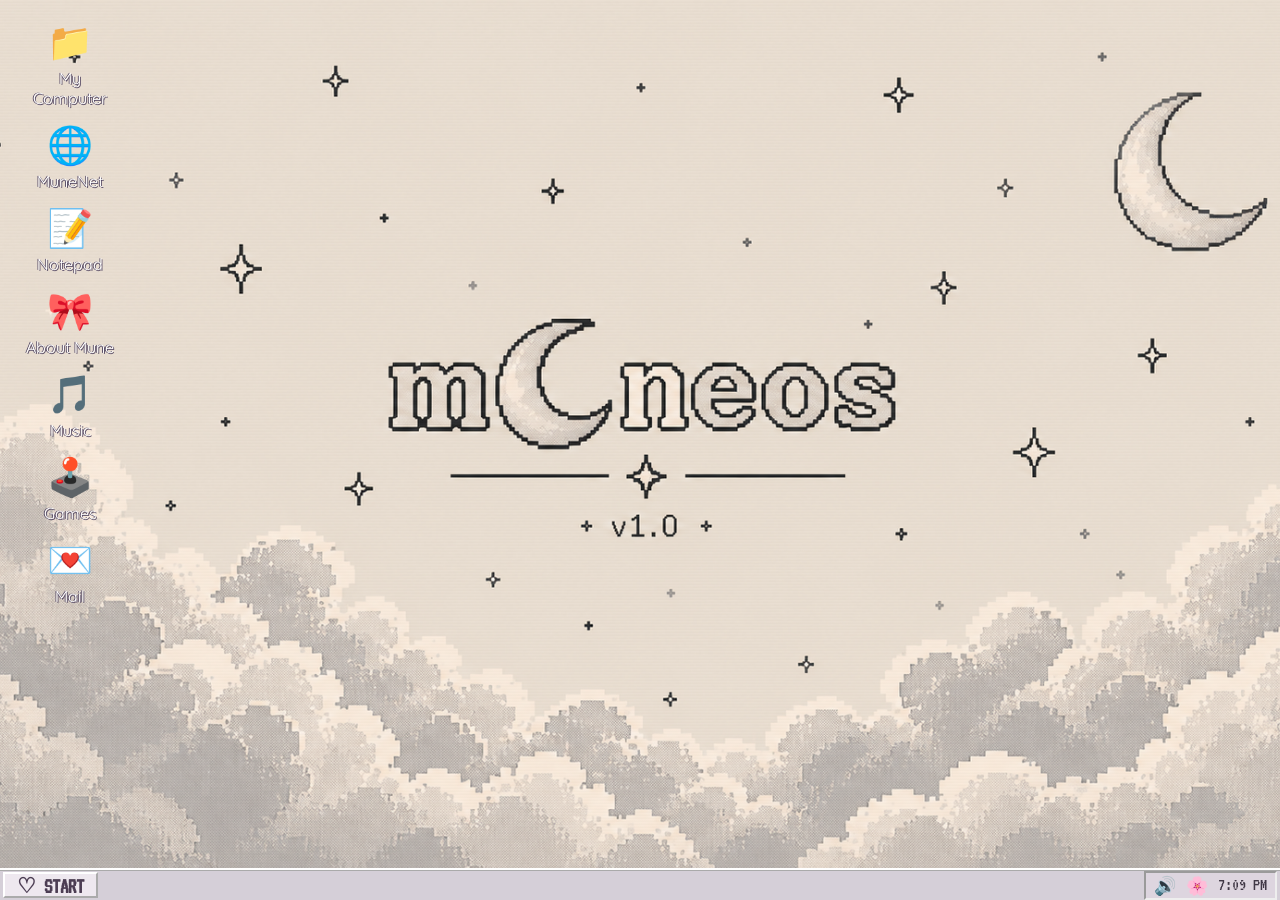
<file: index.html>
<!DOCTYPE html>
<html lang="en">
<head>
<meta charset="UTF-8">
<meta name="viewport" content="width=device-width,initial-scale=1.0">
<title>MUNE OS</title>
<link rel="stylesheet" href="css/main.css">
<link rel="stylesheet" href="css/os.css">
<link rel="stylesheet" href="css/browser.css">
<link rel="stylesheet" href="css/apps.css">
<link rel="stylesheet" href="css/explorer.css">
</head>
<body>
<main class="desktop">
<div class="wallpaper"></div>

<section class="desktop-icons">
<button class="desktop-icon" data-window="computer"><span class="icon-art">📁</span><span>My Computer</span></button>
<button class="desktop-icon" data-window="browser"><span class="icon-art">🌐</span><span>MuneNet</span></button>
<button class="desktop-icon" data-window="notepad"><span class="icon-art">📝</span><span>Notepad</span></button>
<button class="desktop-icon" data-window="about"><span class="icon-art">🎀</span><span>About Mune</span></button>
<button class="desktop-icon" data-window="music"><span class="icon-art">🎵</span><span>Music</span></button>
<button class="desktop-icon" data-window="games"><span class="icon-art">🕹️</span><span>Games</span></button>
<button class="desktop-icon" data-window="mail"><span class="icon-art">💌</span><span>Mail</span></button>
</section>


<!-- MY COMPUTER -->
<section class="app-window explorer-window hidden" id="window-computer" data-title="My Computer">
<header class="titlebar">
<span>🖥️ My Computer</span>
<div class="window-controls">
<button class="minimize" type="button">_</button>
<button class="close" type="button">×</button>
</div>
</header>

<div class="explorer">
<div class="explorer-toolbar">
<button id="explorerBack" type="button">←</button>
<button id="explorerForward" type="button">→</button>
<button id="explorerUp" type="button">↑</button>
<div class="explorer-address" id="explorerAddress">C:\Users\Mune\</div>
</div>

<div class="explorer-content">
<aside class="explorer-sidebar">
<div class="sidebar-title">Places</div>
<button class="explorer-place active" data-folder="computer" type="button">🖥️ My Computer</button>
<button class="explorer-place" data-folder="Documents" type="button">📁 Documents</button>
<button class="explorer-place" data-folder="Pictures" type="button">🖼️ Pictures</button>
<button class="explorer-place" data-folder="Music" type="button">🎵 Music</button>
<button class="explorer-place" data-folder="Games" type="button">🕹️ Games</button>

<div class="sidebar-title system-title">System</div>
<div class="system-info">♡ MUNE OS</div>
<div class="system-info online">● Online</div>
</aside>

<section class="explorer-main">
<div class="explorer-heading">
<div>
<h2 id="explorerTitle">My Computer</h2>
<p id="explorerSubtitle">Choose a place to explore.</p>
</div>
<span id="explorerItemCount">6 items</span>
</div>

<div class="explorer-grid" id="explorerGrid">
<button class="explorer-item" data-explorer-window="about" type="button">
<div class="explorer-icon">🎀</div>
<strong>About Me</strong>
<small>personal</small>
</button>

<button class="explorer-item" data-explorer-folder="Documents" type="button">
<div class="explorer-icon">📁</div>
<strong>Documents</strong>
<small>your files</small>
</button>

<button class="explorer-item" data-explorer-window="browser" type="button">
<div class="explorer-icon">🌐</div>
<strong>Internet</strong>
<small>MuneNet</small>
</button>

<button class="explorer-item" data-explorer-window="games" type="button">
<div class="explorer-icon">🕹️</div>
<strong>Games</strong>
<small>javascript</small>
</button>

<button class="explorer-item" data-explorer-window="music" type="button">
<div class="explorer-icon">🎵</div>
<strong>Music</strong>
<small>playlist</small>
</button>

<button class="explorer-item" data-explorer-window="mail" type="button">
<div class="explorer-icon">💌</div>
<strong>Mail</strong>
<small>contact</small>
</button>
</div>
</section>
</div>
</div>
</section>

<!-- DOCUMENTS -->
<section class="app-window explorer-window documents-window hidden" id="window-documents" data-title="Documents">
<header class="titlebar">
<span>📁 Documents</span>
<div class="window-controls">
<button class="minimize" type="button">_</button>
<button class="close" type="button">×</button>
</div>
</header>

<div class="explorer">
<div class="explorer-toolbar">
<button id="documentsBack" type="button">←</button>
<button id="documentsUp" type="button">↑</button>
<div class="explorer-address">C:\Users\Mune\Documents\</div>
</div>

<div class="explorer-content">
<aside class="explorer-sidebar">
<div class="sidebar-title">Places</div>
<button class="explorer-place" id="documentsComputer" type="button">🖥️ My Computer</button>
<button class="explorer-place active" type="button">📁 Documents</button>
</aside>

<section class="explorer-main">
<div class="explorer-heading">
<div>
<h2>Documents</h2>
<p>Your saved MunePad files.</p>
</div>
<span id="documentsCount">0 items</span>
</div>

<div class="explorer-grid" id="documentsFileGrid"></div>
</section>
</div>
</div>
</section>

<!-- BROWSER -->
<section class="app-window browser-window hidden" id="window-browser" data-title="MuneNet">
<header class="titlebar">
<span>🌐 MuneNet Explorer</span>
<div class="window-controls">
<button class="minimize" type="button">_</button>
<button class="close" type="button">×</button>
</div>
</header>

<div class="browser-toolbar">
<button id="backButton" class="browser-control" type="button">◀</button>
<button id="forwardButton" class="browser-control" type="button">▶</button>
<button id="refreshButton" class="browser-control" type="button">↻</button>

<div class="browser-address">
<span>Address:</span>
<input id="addressInput" value="http://munenet.local/" autocomplete="off">
</div>

<button id="goButton" class="go-button" type="button">Go</button>
</div>

<div class="browser-search-bar">
<span>🔎</span>
<input id="searchInput" type="search" placeholder="Search MuneNet..." autocomplete="off">
<button id="searchButton" type="button">Search</button>
</div>

<div class="browser-content" id="browserContent"></div>
</section>

<!-- NOTEPAD -->
<section class="app-window hidden" id="window-notepad" data-title="MunePad">
<header class="titlebar">
<span id="notepadTitle">📝 MunePad — Untitled</span>
<div class="window-controls">
<button class="minimize" type="button">_</button>
<button class="close" type="button">×</button>
</div>
</header>

<div class="notepad-app">
<div class="notepad-menu">
<button id="newNoteButton" type="button">New</button>
<button id="saveNoteButton" type="button">Save</button>
<button id="downloadNoteButton" type="button">Download</button>
</div>

<textarea id="noteEditor" placeholder="Start typing your notes here..."></textarea>

<div class="notepad-status">
<span id="noteStatus">Ready ♡</span>
<span id="noteCount">0 characters</span>
</div>
</div>
</section>

<!-- ABOUT -->
<section class="app-window hidden" id="window-about" data-title="About Mune">
<header class="titlebar">
<span>🎀 About Mune.exe</span>
<div class="window-controls">
<button class="minimize" type="button">_</button>
<button class="close" type="button">×</button>
</div>
</header>

<div class="window-body about">
<div class="avatar">♡</div>
<div>
<h2>Hi! I'm Mune ♡</h2>
<p>Welcome to my retro little computer.</p>
<p>This space is going to become my personal blog, portfolio and digital scrapbook.</p>
<p class="pink">SYSTEM STATUS: online ✦</p>
</div>
</div>
</section>

<!-- MUSIC -->
<section class="app-window small hidden" id="window-music" data-title="Music">
<header class="titlebar">
<span>🎵 MunePlayer</span>
<div class="window-controls">
<button class="minimize" type="button">_</button>
<button class="close" type="button">×</button>
</div>
</header>

<div class="window-body music">
<div class="album">♪</div>
<h3>MY LITTLE PLAYLIST</h3>
<p>01 — your favourite song</p>
<p>02 — another favourite</p>
<p>03 — late night coding</p>
<div class="player-buttons">◀　▶　▶</div>
</div>
</section>

<!-- GAMES -->
<section class="app-window small hidden" id="window-games" data-title="Games">
<header class="titlebar">
<span>🕹️ Games</span>
<div class="window-controls">
<button class="minimize" type="button">_</button>
<button class="close" type="button">×</button>
</div>
</header>

<div class="window-body games">
<h2>GAME ROOM</h2>
<p>♡ tiny games coming soon ♡</p>
<button class="retro-button" type="button">START GAME</button>
</div>
</section>

<!-- MAIL -->
<section class="app-window small hidden" id="window-mail" data-title="Mail">
<header class="titlebar">
<span>💌 MuneMail</span>
<div class="window-controls">
<button class="minimize" type="button">_</button>
<button class="close" type="button">×</button>
</div>
</header>

<div class="window-body mail">
<h2>You've got mail! ♡</h2>
<p>Eventually visitors will be able to leave a message here.</p>
<textarea placeholder="Write a message..."></textarea>
<button class="retro-button" type="button">SEND</button>
</div>
</section>

<footer class="taskbar">
<button class="start-button" id="startButton" type="button">♡ START</button>
<div class="task-buttons" id="taskButtons"></div>
<div class="system-tray">
<span>🔊</span>
<span>🌸</span>
<span id="clock">12:00 PM</span>
</div>
</footer>

<div class="start-menu hidden" id="startMenu">
<div class="start-banner">MUNE<br><span>OS</span></div>
<div class="start-items">
<button data-window="computer" type="button">🖥️ My Computer</button>
<button data-window="browser" type="button">🌐 MuneNet</button>
<button data-window="notepad" type="button">📝 MunePad</button>
<button data-window="about" type="button">🎀 About Mune</button>
<button data-window="music" type="button">🎵 Music</button>
<button data-window="games" type="button">🕹️ Games</button>
</div>
<div class="shutdown" id="shutdownButton">♡ Shut Down</div>
</div>

<div class="shutdown-screen hidden" id="shutdownScreen">
<div class="shutdown-box">
<div class="shutdown-logo">MUNE<span>OS</span></div>
<div class="shutdown-message" id="shutdownMessage">Shutting down...</div>
<div class="shutdown-progress">
<div class="shutdown-progress-bar" id="shutdownProgressBar"></div>
</div>
<div class="shutdown-small">Please wait...</div>
</div>
</div>

</main>

<script src="content/pages.js"></script>
<script src="js/search.js"></script>
<script src="js/browser.js"></script>
<script src="js/filesystem.js"></script>
<script src="js/notepad.js"></script>
<script src="js/explorer.js"></script>
<script src="js/os.js"></script>
<script src="js/main.js"></script>
</body>
</html>
</file>
<file: css/main.css>
@import url("https://fonts.googleapis.com/css2?family=VT323&family=Quicksand:wght@400;600;700&display=swap");

:root{--pink:#e9a8c0;--purple:#75619b;--cream:#fff7ec;--dark:#403846;--gray:#eee9e5}
*{box-sizing:border-box}
html,body{margin:0;width:100%;height:100%;overflow:hidden}
body{font-family:Quicksand,Arial,sans-serif;color:var(--dark)}
button,input,textarea{font:inherit}

.desktop{position:relative;width:100vw;height:100vh;overflow:hidden;background:#d8b6ca}
.wallpaper{position:absolute;inset:0;background:linear-gradient(#cbb8df 0%,#f1c4d5 58%,#dcaec5 100%)}
.wallpaper:after{content:"✦  ·  ✧     ·  ✦  ·  ✧";position:absolute;top:15%;left:8%;color:#fff;opacity:.65;font-size:22px}

.desktop-icons{position:absolute;top:24px;left:20px;display:flex;flex-direction:column;gap:16px;z-index:2}
.desktop-icon{width:92px;border:0;background:transparent;color:#fff;text-shadow:1px 1px 3px #624b70;display:flex;flex-direction:column;align-items:center;gap:5px;cursor:pointer}
.desktop-icon:hover{background:#ffffff28}
.icon-art{font-size:36px;line-height:1}

.welcome-note{position:absolute;right:7%;top:16%;padding:18px 24px;background:#fff7ecdd;border:2px solid #a58da8;box-shadow:5px 5px #9a7e9c88;transform:rotate(-2deg);z-index:1}
.note-title{font-family:VT323;font-size:27px;color:#795d89}
.welcome-note p{line-height:1.5}
.welcome-note small{color:#9b6e88}

.app-window{position:absolute;z-index:10;left:25%;top:15%;width:700px;height:470px;min-width:350px;min-height:250px;max-width:90vw;max-height:85vh;background:var(--gray);border:2px solid #403846;box-shadow:7px 7px #32233c66;resize:both;overflow:hidden}
.app-window.small{width:430px;height:360px;left:36%;top:22%}
.hidden{display:none!important}

.titlebar{height:30px;display:flex;align-items:center;justify-content:space-between;padding:2px 4px 2px 8px;color:#fff;background:linear-gradient(90deg,#75619b,#c47ea6 65%,#e0a1bd);font-family:VT323;font-size:21px;font-weight:bold;user-select:none}
.window-controls{display:flex;gap:3px}
.window-controls button{width:23px;height:22px;padding:0;line-height:18px;border:1px solid #4b3d53;background:#e8dde4;color:#4b3d53;box-shadow:inset 1px 1px #fff;cursor:pointer}
.window-controls button:hover{background:#d8c3d0}

.window-body{height:calc(100% - 30px);padding:12px;overflow:auto;background:#eee9e5}
.address-bar{border:2px inset #aaa;background:#fff;padding:4px 8px;font-family:monospace}

.explorer-layout{display:grid;grid-template-columns:145px 1fr;gap:12px;height:calc(100% - 48px);margin-top:10px}
.explorer-sidebar{background:#f5edf2;border:1px solid #b6a2b9;padding:9px;display:flex;flex-direction:column;gap:5px;font-size:13px}
.explorer-sidebar b{color:#765d7d;margin-bottom:2px}
.explorer-sidebar button,.explorer-sidebar span{border:0;background:transparent;text-align:left;padding:6px;color:#5e4b65;cursor:pointer}
.explorer-sidebar button:hover,.explorer-sidebar .selected{background:#ead4df}
.explorer-sidebar hr{width:100%;border:0;border:0;border-top:1px solid #cdb8c9}
.explorer-main{min-width:0}
.explorer-heading{display:flex;justify-content:space-between;align-items:end}
.explorer-heading h2{margin:6px 0;color:#775d89;font-family:VT323;font-size:30px}
.explorer-heading small{color:#92758f}
.explorer-heading>span{font-size:11px;color:#92758f}

.file-grid{display:grid;grid-template-columns:repeat(3,1fr);gap:14px;margin-top:10px}
.file{min-height:100px;border:1px solid #a58da8;background:#fff7ec;color:var(--dark);padding:12px;text-align:center;box-shadow:2px 2px #c1b5c6;cursor:pointer}
.file:hover{background:#fce2ed;transform:translateY(-1px)}
.file b,.file small{display:block}
.file b{margin-top:7px}
.file small{color:#92758f}
.document-file b{overflow:hidden;text-overflow:ellipsis;white-space:nowrap}
.home-message{padding:25px;text-align:center;color:#92758f;line-height:1.7}

.taskbar{position:absolute;left:0;right:0;bottom:0;height:42px;background:#e8dce4;border-top:2px solid #fff;box-shadow:0 -2px #8d748f;display:flex;align-items:center;padding:4px 7px;z-index:100}
.start-button,.task-button{height:32px;border:2px outset #fff;background:#eadfe6;color:#4d3d55;cursor:pointer}
.start-button{font-family:VT323;font-size:21px;padding:0 14px}
.task-buttons{display:flex;gap:4px;margin-left:7px;flex:1}
.task-button{padding:0 12px;min-width:100px;text-align:left}
.task-button:hover,.start-button:hover{background:#f5e9ef}
.system-tray{display:flex;gap:12px;align-items:center;padding:0 10px;font-family:VT323;font-size:18px}

.start-menu{position:absolute;bottom:42px;left:7px;width:240px;background:#eee4eb;border:2px solid #403846;box-shadow:6px 6px #40384655;z-index:200}
.start-banner{background:linear-gradient(135deg,#75619b,#d28aaa);color:#fff;padding:13px 18px;font-family:VT323;font-size:29px}
.start-banner span{font-size:20px}
.start-items button{display:block;width:100%;border:0;background:transparent;text-align:left;padding:10px 15px;cursor:pointer;color:#493c50}
.start-items button:hover{background:#e4cbd9}
.shutdown{padding:11px 15px;border-top:1px solid #c8b5c4;cursor:pointer}
.shutdown:hover{background:#e4cbd9}

.shutdown-screen{position:absolute;inset:0;background:#151018;z-index:1000;display:flex;align-items:center;justify-content:center;color:#fff;text-align:center}
.shutdown-box{width:360px}
.shutdown-logo{font-family:VT323;font-size:48px}
.shutdown-logo span{color:#d99ab8}
.shutdown-message{margin-top:10px}
.shutdown-progress{height:18px;border:1px solid #999;margin:20px 0;background:#222}
.shutdown-progress-bar{height:100%;width:0;background:#d99ab8}
.shutdown-small{font-size:12px;color:#aaa}

.about{display:flex;gap:20px;align-items:center}
.avatar{font-size:80px;color:#d48eae}
.pink{color:#c76e99}

.music,.games,.mail{text-align:center}
.album{font-size:100px;color:#c88ba8}
.retro-button{padding:9px 18px;background:#ead4df;border:2px outset #fff;cursor:pointer}
.retro-button:hover{background:#f2e0e8}
</file>
<file: css/os.css>
.desktop{
position:relative;
width:100vw;
height:100vh;
min-height:600px;
overflow:hidden;
background:#6e83aa;
}

.wallpaper{
position:absolute;
inset:0 0 30px;
overflow:hidden;
background-image:url("../images/background1.png");
background-size:cover;
background-position:center center;
background-repeat:no-repeat;
}

.wallpaper::after{
content:"";
position:absolute;
inset:0;
pointer-events:none;
background:repeating-linear-gradient(
to bottom,
rgba(255,255,255,.025) 0px,
rgba(255,255,255,.025) 1px,
rgba(0,0,0,.025) 2px,
rgba(0,0,0,.025) 3px
);
opacity:.6;
}


/* DESKTOP ICONS */

.desktop-icons{
position:absolute;
top:20px;
left:20px;
width:110px;
display:flex;
flex-direction:column;
gap:12px;
z-index:2;
}

.desktop-icon{
width:100px;
border:0;
background:transparent;
color:white;
text-shadow:1px 1px #594d67,-1px 0 #594d67;
padding:3px;
}

.desktop-icon:hover{
background:rgba(111,91,145,.3);
outline:1px dotted white;
}

.icon-art{
display:block;
font-family:sans-serif;
font-size:37px;
line-height:40px;
text-shadow:none;
}

.desktop-icon span:last-child{
display:block;
}


/* WELCOME NOTE */

.welcome-note{
position:absolute;
right:6%;
top:9%;
width:230px;
padding:12px 16px;
background:#fff8dc;
border:2px solid #5e5069;
box-shadow:5px 5px rgba(57,43,67,.3);
transform:rotate(2deg);
z-index:2;
}

.note-title{
background:var(--pink);
margin:-12px -16px 8px;
padding:4px 8px;
text-align:center;
}

.welcome-note p{
margin:6px 0;
}

.welcome-note small{
color:var(--hot-pink);
}


/* WINDOWS */

.app-window{
position:absolute;
z-index:10;
left:25%;
top:15%;
width:680px;
height:470px;
min-width:350px;
min-height:250px;
max-width:90vw;
max-height:85vh;
background:var(--window-gray);
border:2px solid #403846;
box-shadow:7px 7px rgba(50,35,60,.38);
resize:both;
overflow:hidden;
}

.app-window.small{
width:400px;
height:360px;
left:36%;
top:22%;
}


/* TITLE BAR */

.titlebar{
height:30px;
flex-shrink:0;
display:flex;
align-items:center;
justify-content:space-between;
padding:2px 4px 2px 8px;
color:white;
background:linear-gradient(
90deg,
#75619b,
#c47ea6 65%,
#e0a1bd
);
font-family:"VT323",monospace;
font-size:21px;
font-weight:bold;
}

.window-controls{
display:flex;
gap:3px;
}

.window-controls button{
width:23px;
height:22px;
padding:0;
line-height:18px;
border:1px solid #4b3d53;
background:#e8dde4;
color:#4b3d53;
box-shadow:inset 1px 1px white;
}


/* GENERAL WINDOW BODY */

.window-body{
height:calc(100% - 30px);
padding:12px;
overflow:auto;
background:#eee9e5;
}


/* TASKBAR */

.taskbar{
position:absolute;
z-index:100;
bottom:0;
left:0;
right:0;
height:32px;
display:flex;
align-items:center;
gap:4px;
padding:3px;
background:#d5cfd8;
border-top:2px solid white;
box-shadow:inset 0 1px #aaa;
}

.start-button{
height:26px;
padding:0 12px;
border:2px outset white;
background:#eee8ef;
color:#4c3d53;
font-weight:bold;
}

.task-buttons{
display:flex;
gap:3px;
flex:1;
overflow:hidden;
}

.task-button{
max-width:170px;
overflow:hidden;
white-space:nowrap;
text-overflow:ellipsis;
border:2px inset #fff;
background:#c9c0cc;
padding:0 9px;
}

.system-tray{
display:flex;
gap:10px;
align-items:center;
padding:2px 8px;
border:2px inset #eee;
background:#ddd5df;
}


/* START MENU */

.start-menu{
position:absolute;
z-index:200;
bottom:32px;
left:3px;
width:285px;
display:flex;
background:#eee8ef;
border:2px outset white;
box-shadow:6px 6px rgba(55,40,65,.35);
}

.start-banner{
width:48px;
padding:10px 5px;
background:linear-gradient(
#7c659b,
#c77fa6
);
color:white;
font-family:"Press Start 2P",monospace;
writing-mode:vertical-rl;
transform:rotate(180deg);
text-align:center;
}

.start-banner span{
color:#ffe4ef;
}

.start-items{
flex:1;
padding:8px 5px 38px;
}

.start-items button{
display:block;
width:100%;
border:0;
background:transparent;
padding:8px;
text-align:left;
color:#4b3c52;
}

.start-items button:hover{
background:#dcb6ce;
}


/* SHUTDOWN BUTTON */

.shutdown{
position:absolute;
bottom:0;
left:53px;
right:0;
border-top:1px solid #b7aeb9;
padding:5px 10px;
cursor:pointer;
}

.shutdown:hover{
background:#dcb6ce;
}


/* SHUTDOWN SCREEN */

.shutdown-screen{
position:absolute;
z-index:9999;
inset:0;
display:flex;
align-items:center;
justify-content:center;
background:#15121b;
color:white;
}

.shutdown-screen.hidden{
display:none;
}

.shutdown-box{
width:420px;
padding:35px;
text-align:center;
border:3px double #d8b7d2;
background:#29232f;
box-shadow:8px 8px #09070c;
}

.shutdown-logo{
font-family:"Press Start 2P",monospace;
font-size:30px;
color:#e9a4c4;
text-shadow:3px 3px #765f91;
margin-bottom:30px;
}

.shutdown-logo span{
color:#b7a6d9;
}

.shutdown-message{
font-size:25px;
margin-bottom:20px;
}

.shutdown-progress{
width:100%;
height:20px;
padding:3px;
border:2px inset #aaa;
background:#17131b;
}

.shutdown-progress-bar{
width:0%;
height:100%;
background:linear-gradient(
90deg,
#c96f9d,
#e9a4c4,
#b7a6d9
);
transition:width .2s linear;
}

.shutdown-small{
margin-top:15px;
font-size:17px;
color:#b8a8bb;
}


/* RESPONSIVE OS */

@media(max-width:800px){

.welcome-note{
display:none;
}

.desktop-icons{
left:8px;
}

}
</file>
<file: css/browser.css>
/* MUNENET WINDOW */

.browser-window{
width:760px;
height:560px;
min-width:500px;
min-height:350px;
left:18%;
top:10%;
display:flex;
flex-direction:column;
}

.browser-window .titlebar{
flex-shrink:0;
}


/* BROWSER */

.browser{
padding:0;
background:#faf6ed;
flex:1;
min-height:0;
display:flex;
flex-direction:column;
}


/* TOOLBAR */

.browser-toolbar{
height:38px;
flex-shrink:0;
display:flex;
align-items:center;
gap:4px;
padding:5px;
background:#d9d2db;
border-bottom:2px solid #9c91a2;
}

.browser-control{
width:28px;
height:27px;
padding:0;
border:2px outset white;
background:#e8e4e8;
color:#44384b;
line-height:20px;
}

.browser-control:active{
border-style:inset;
}

.browser-control:disabled{
color:#999;
opacity:.55;
cursor:default;
}

.browser-address{
flex:1;
height:27px;
display:flex;
align-items:center;
background:white;
border:2px inset #aaa;
overflow:hidden;
}

.browser-address span{
padding-left:6px;
color:#777;
font-size:16px;
white-space:nowrap;
}

.browser-address input{
flex:1;
min-width:0;
height:22px;
border:0;
outline:0;
padding:1px 6px;
background:transparent;
color:#44384b;
}

.go-button{
height:27px;
border:2px outset white;
background:#eee8ef;
padding:0 8px;
}


/* SEARCH BAR */

.browser-search-bar{
height:40px;
flex-shrink:0;
display:flex;
align-items:center;
gap:6px;
padding:6px 8px;
background:#eee9ee;
border-bottom:1px solid #b7aeb9;
}

.browser-search-bar input{
flex:1;
min-width:0;
height:28px;
border:2px inset #aaa;
background:white;
padding:3px 8px;
outline:none;
}

.browser-search-bar button{
height:28px;
border:2px outset white;
background:#e8c1d4;
color:#543e54;
padding:0 12px;
}


/* BROWSER CONTENT */

.browser-content{
flex:1;
min-width:0;
min-height:0;
overflow:auto;
background:#faf6ed;
}


/* MUNENET HOME */

.browser-home{
min-height:100%;
padding:55px 30px;
text-align:center;
}

.logo{
font-family:"Press Start 2P",monospace;
font-size:clamp(24px,4vw,42px);
color:#8c669c;
text-shadow:3px 3px #efb3c9;
}

.logo span{
color:#c46d99;
}

.tagline{
color:#8c718d;
}

.search-big{
max-width:500px;
margin:30px auto 18px;
display:flex;
background:white;
border:3px double #9c7e9e;
}

.search-big input{
flex:1;
border:0;
outline:0;
padding:9px;
background:transparent;
}

.search-big button{
border:0;
background:#efc0d3;
padding:0 12px;
}

.search-page{
width:100%;
max-width:760px;
margin:0;
padding:25px 35px 50px;
text-align:left;
}

.search-query{
font-size:17px;
color:#776b79;
padding-bottom:15px;
border-bottom:1px solid #d1c5ce;
margin-bottom:8px;
}

.results-list{
width:100%;
}

.search-result{
padding:15px 0 17px;
border-bottom:1px dotted #c7b7c4;
}

.search-result-title{
display:block;
width:max-content;
max-width:100%;
font-family:Arial,sans-serif;
font-size:20px;
line-height:24px;
color:#725b9b;
text-decoration:none;
cursor:pointer;
}

.search-result-title:hover{
text-decoration:underline;
}

.search-result-url{
margin-top:3px;
font-family:Arial,sans-serif;
font-size:12px;
color:#718b67;
white-space:nowrap;
overflow:hidden;
text-overflow:ellipsis;
}

.search-result-description{
margin:4px 0 6px;
max-width:650px;
font-family:Arial,sans-serif;
font-size:13px;
line-height:19px;
color:#55505a;
}

.search-result-open{
font-family:"VT323",monospace;
font-size:16px;
color:#a25784;
text-decoration:none;
cursor:pointer;
}

.search-result-open:hover{
text-decoration:underline;
}

.no-results{
padding:20px 0;
font-family:Arial,sans-serif;
font-size:14px;
color:#55505a;
}
/* QUICK LINKS */

.fake-links a{
margin:0 8px;
color:#9b5682;
}

.fake-links a:hover{
color:#c14c88;
}

.home-message{
margin:35px auto;
max-width:500px;
padding:15px;
border:1px dashed #aa86a4;
background:#fff9ed;
}


/* SEARCH RESULTS */

.search-results-page{
padding:30px 40px 50px;
min-height:100%;
background:#faf6ed;
}

.search-results-header{
max-width:680px;
margin:0 auto 25px;
padding-bottom:15px;
border-bottom:1px dotted #aa86a4;
}

.search-results-header p{
margin:15px 0 3px;
color:#6e5b73;
}

.search-results-header small{
color:#a48da5;
}

.search-results{
max-width:680px;
margin:0 auto;
text-align:left;
}

.search-heading{
text-align:center;
color:#80618e;
margin-bottom:25px;
}

.result{
margin:0;
padding:18px 5px 20px;
border:0;
border-bottom:1px dotted #b69ab3;
background:transparent;
box-shadow:none;
}

.result:hover{
background:rgba(232,193,212,.12);
}

.result-title{
display:block;
font-size:25px;
color:#76549a;
text-decoration:none;
margin-bottom:2px;
}

.result-title:hover{
color:#c14c88;
text-decoration:underline;
}

.result-url{
font-family:"VT323",monospace;
font-size:17px;
color:#6e8a70;
margin-bottom:4px;
}

.result p{
margin:4px 0 8px;
color:#665b68;
line-height:1.1;
}

.result-link{
font-size:18px;
color:#a25784;
text-decoration:none;
cursor:pointer;
}

.result-link:hover{
text-decoration:underline;
}


/* MUNENET PAGES */

.site-page{
max-width:650px;
margin:0 auto;
padding:30px;
text-align:left;
}

.site-page-header{
background:#e8c1d4;
border:2px solid #8d718f;
padding:8px 12px;
color:#5b405b;
margin-bottom:20px;
}

.site-page h1{
color:#80618e;
margin-top:0;
}

.site-page h2{
color:#a15b85;
}

.page-back{
display:inline-block;
margin-top:20px;
padding:5px 10px;
border:2px outset white;
background:#e8c1d4;
color:#543e54;
text-decoration:none;
}

.page-back:hover{
background:#dcb6ce;
}


/* RESPONSIVE BROWSER */

@media(max-width:800px){

.browser-window{
left:12%;
width:82vw;
height:70vh;
}

}
</file>
<file: css/apps.css>
/* =========================
   MUNE OS APPS
   ========================= */

.notepad-app{
display:flex;
flex-direction:column;
width:100%;
height:calc(100% - 30px);
min-height:0;
background:#fffafc;
}

.notepad-menu{
display:flex;
align-items:center;
gap:6px;
flex:0 0 auto;
padding:8px;
background:#f1d8ec;
border-bottom:1px solid #c99ac2;
}

.notepad-menu button{
padding:6px 14px;
border:1px solid #a878a1;
background:#fff;
color:#4a3046;
cursor:pointer;
font-size:13px;
}

.notepad-menu button:hover{
background:#ead0e6;
}

#noteEditor{
display:block;
flex:1 1 auto;
width:100%;
height:auto;
min-height:0;
box-sizing:border-box;
resize:none;
border:0;
outline:none;
padding:18px;
background:#fffdfd;
color:#3d2939;
font-family:"Courier New",monospace;
font-size:14px;
line-height:1.6;
}

#noteEditor::placeholder{
color:#a28b9b;
opacity:1;
}

.notepad-status{
display:flex;
align-items:center;
justify-content:space-between;
flex:0 0 auto;
height:28px;
box-sizing:border-box;
padding:6px 10px;
background:#f1d8ec;
border-top:1px solid #c99ac2;
color:#684d64;
font-size:11px;
}

/* =========================
   ABOUT
   ========================= */

.about{
display:flex;
gap:20px;
align-items:center;
}

.about .avatar{
width:90px;
height:90px;
display:flex;
align-items:center;
justify-content:center;
border:2px solid #c99ac2;
border-radius:50%;
background:#f1d8ec;
color:#a878a1;
font-size:42px;
}

.about h2{
margin-top:0;
color:#67465f;
}

.pink{
color:#c96f9d;
font-weight:bold;
}

/* =========================
   MUSIC
   ========================= */

.music{
text-align:center;
}

.music .album{
width:110px;
height:110px;
margin:15px auto;
display:flex;
align-items:center;
justify-content:center;
background:#e9a8c0;
border:2px solid #a878a1;
color:white;
font-size:55px;
}

.music h3{
color:#67465f;
}

.player-buttons{
margin-top:25px;
font-size:22px;
color:#765d7d;
}

/* =========================
   GAMES
   ========================= */

.games{
text-align:center;
padding:35px;
}

.games h2{
color:#765d7d;
}

.retro-button{
padding:8px 18px;
border:1px solid #a878a1;
background:#f1d8ec;
color:#4a3046;
cursor:pointer;
}

.retro-button:hover{
background:#ead0e6;
}

/* =========================
   MAIL
   ========================= */

.mail{
padding:20px;
}

.mail h2{
color:#765d7d;
}

.mail textarea{
display:block;
width:100%;
height:160px;
box-sizing:border-box;
margin:15px 0;
padding:10px;
border:1px solid #c99ac2;
background:#fffdfd;
color:#493443;
resize:none;
outline:none;
}

/* =========================
   SAVE AS DIALOG
   ========================= */

.save-dialog-overlay{
position:fixed;
inset:0;
display:flex;
align-items:center;
justify-content:center;
background:rgba(35,20,35,.32);
backdrop-filter:blur(3px);
z-index:99999;
}

.save-dialog{
position:relative;
inset:auto;
width:390px;
max-width:calc(100vw - 40px);
background:#fffafd;
border:1px solid #cba9bd;
border-radius:12px;
box-shadow:0 18px 45px rgba(55,25,45,.28);
overflow:hidden;
font-family:Arial,sans-serif;
}

.save-dialog-title{
padding:12px 16px;
background:#ead0e2;
border-bottom:1px solid #d0afc2;
color:#493443;
font-size:14px;
font-weight:bold;
}

.save-dialog-text{
padding:16px 18px 8px;
color:#735d6b;
font-size:12px;
}

.save-dialog-label{
display:block;
margin:4px 18px 6px;
color:#594351;
font-size:12px;
font-weight:bold;
}

.save-dialog-input{
display:block;
box-sizing:border-box;
width:calc(100% - 36px);
height:34px;
margin:0 18px;
padding:7px 9px;
border:1px solid #cbaabb;
border-radius:6px;
background:#fff;
color:#493443;
font-family:Arial,sans-serif;
font-size:13px;
outline:none;
}

.save-dialog-input:focus{
border-color:#c47fa4;
box-shadow:0 0 0 3px rgba(196,127,164,.15);
}

.save-dialog-location{
margin:13px 18px 2px;
padding:9px 10px;
background:#f8edf3;
border:1px solid #e5d0db;
border-radius:6px;
color:#725b69;
font-size:12px;
}

.save-dialog-buttons{
display:flex;
justify-content:flex-end;
gap:8px;
padding:14px 18px;
margin-top:14px;
background:#fcf7fa;
border-top:1px solid #ead8e1;
}

.save-dialog-buttons button{
min-width:72px;
height:30px;
padding:0 13px;
border:1px solid #cbaabb;
border-radius:6px;
background:#fff;
color:#594351;
font-size:12px;
cursor:pointer;
}

.save-dialog-buttons button:hover{
background:#f5e3ed;
}

.save-dialog-buttons button:last-child{
background:#d58eae;
border-color:#c57b9d;
color:#fff;
font-weight:bold;
}

.save-dialog-buttons button:last-child:hover{
background:#c77c9f;
}

.document-file-wrap{position:relative;min-width:0}.document-file-wrap .document-file{width:100%;height:100%;padding-right:30px}.document-delete{position:absolute;top:7px;right:7px;width:22px;height:22px;padding:0;border:1px solid #c9a1b7;border-radius:50%;background:#fff;color:#a45c7d;font-size:15px;line-height:18px;cursor:pointer;z-index:5}.document-delete:hover{background:#f2c8d9;border-color:#b86d91;color:#7f3457}
</file>
<file: css/explorer.css>
.explorer-window{width:760px;height:500px;min-width:600px;min-height:400px}.documents-window{width:720px;height:470px}.explorer{height:calc(100% - 42px);display:flex;flex-direction:column;background:#fff8fc;color:#4f3748}.explorer-toolbar{height:42px;display:flex;align-items:center;gap:6px;padding:0 10px;background:#f5e8f0;border-bottom:1px solid #dec8d5}.explorer-toolbar button{width:32px;height:28px;border:1px solid #d2b8c7;background:#fff;border-radius:5px;color:#674b5d;font-size:16px;cursor:pointer}.explorer-toolbar button:hover{background:#ead8e3}.explorer-address{flex:1;height:28px;line-height:28px;padding:0 10px;background:#fff;border:1px solid #d8c4cf;border-radius:5px;color:#735b6a;font:12px monospace}.explorer-content{display:flex;flex:1;min-height:0}.explorer-sidebar{width:170px;background:#f8edf3;border-right:1px solid #dec8d5;padding:14px 10px;box-sizing:border-box}.sidebar-title{font-size:11px;text-transform:uppercase;letter-spacing:1.2px;color:#9b718a;font-weight:bold;margin:3px 7px 8px}.system-title{margin-top:24px}.explorer-place{display:block;width:100%;padding:8px 9px;margin:3px 0;border:0;border-radius:6px;background:transparent;text-align:left;color:#62495a;font-size:12px;cursor:pointer}.explorer-place:hover{background:#ead8e3}.explorer-place.active{background:#e5ccdc;color:#542d47;font-weight:bold}.system-info{padding:4px 7px;font-size:11px;color:#866b7c}.system-info.online{color:#67906f}.explorer-main{flex:1;min-width:0;padding:18px 20px;overflow:auto}.explorer-heading{display:flex;justify-content:space-between;align-items:flex-start;margin-bottom:18px}.explorer-heading h2{margin:0 0 4px;font-size:20px;color:#573c4e}.explorer-heading p{margin:0;font-size:12px;color:#947b8b}.explorer-heading>span{font-size:11px;color:#987d8e;padding-top:6px}.explorer-grid{display:grid;grid-template-columns:repeat(auto-fill,minmax(115px,1fr));gap:12px}.explorer-item{min-height:115px;border:1px solid #ead7e1;border-radius:9px;background:#fff;display:flex;flex-direction:column;align-items:center;justify-content:center;padding:10px;cursor:pointer;color:#573c4e;transition:.15s}.explorer-item:hover{background:#f9edf4;border-color:#cfa9be;transform:translateY(-1px);box-shadow:0 5px 14px rgba(100,55,80,.08)}.explorer-item:active{transform:translateY(0)}.explorer-icon{font-size:35px;margin-bottom:8px}.explorer-item strong{font-size:12px}.explorer-item small{font-size:10px;color:#987d8e;margin-top:3px}.empty-documents{grid-column:1/-1;text-align:center;padding:50px 20px;color:#9a8290}.empty-documents .empty-icon{font-size:40px;margin-bottom:10px}.empty-documents strong{display:block;color:#705568;margin-bottom:5px}.empty-documents span{font-size:12px}
</file>
